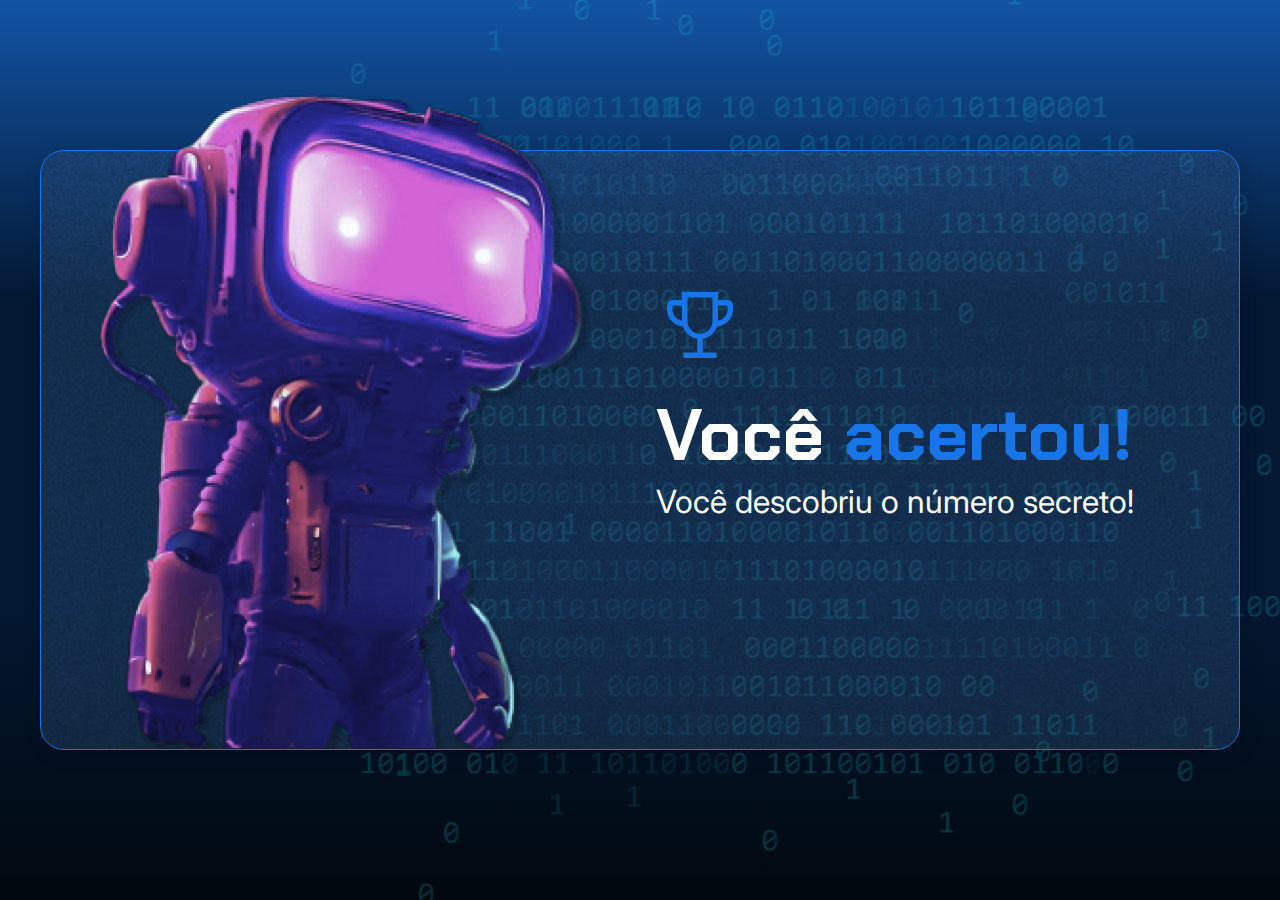
<file: Programação/logica-js-projeto_inicial/index.html>
<!DOCTYPE html>
<html lang="en">

<head>
    <meta charset="UTF-8">
    <meta name="viewport" content="width=device-width, initial-scale=1.0">
    <link rel="preconnect" href="https://fonts.googleapis.com">
    <link rel="preconnect" href="https://fonts.gstatic.com" crossorigin>
    <link href="https://fonts.googleapis.com/css2?family=Chakra+Petch:wght@700&family=Inter:wght@400;700&display=swap"
        rel="stylesheet">
    <link rel="stylesheet" href="style.css">
    <title>JS Game</title>
</head>

<body>
    <div class="container">
        <div class="container__conteudo">
            <img src="./img/robot.png" alt="robô mergulhador" class="container__imagem-robo" />
            <div class="container__informacoes">
                <img src="./img/trophy.png" alt="ícone de um troféu" />
                 <div class="container__texto">
                    <h1>Você <span class="container__texto-azul">acertou!</span></h1>
                    <h2>Você descobriu o número secreto!</h2>
                </div>
            </div>
        </div>
    </div>
    <script src="app.js" defer></script>
</body>

</html>
</file>
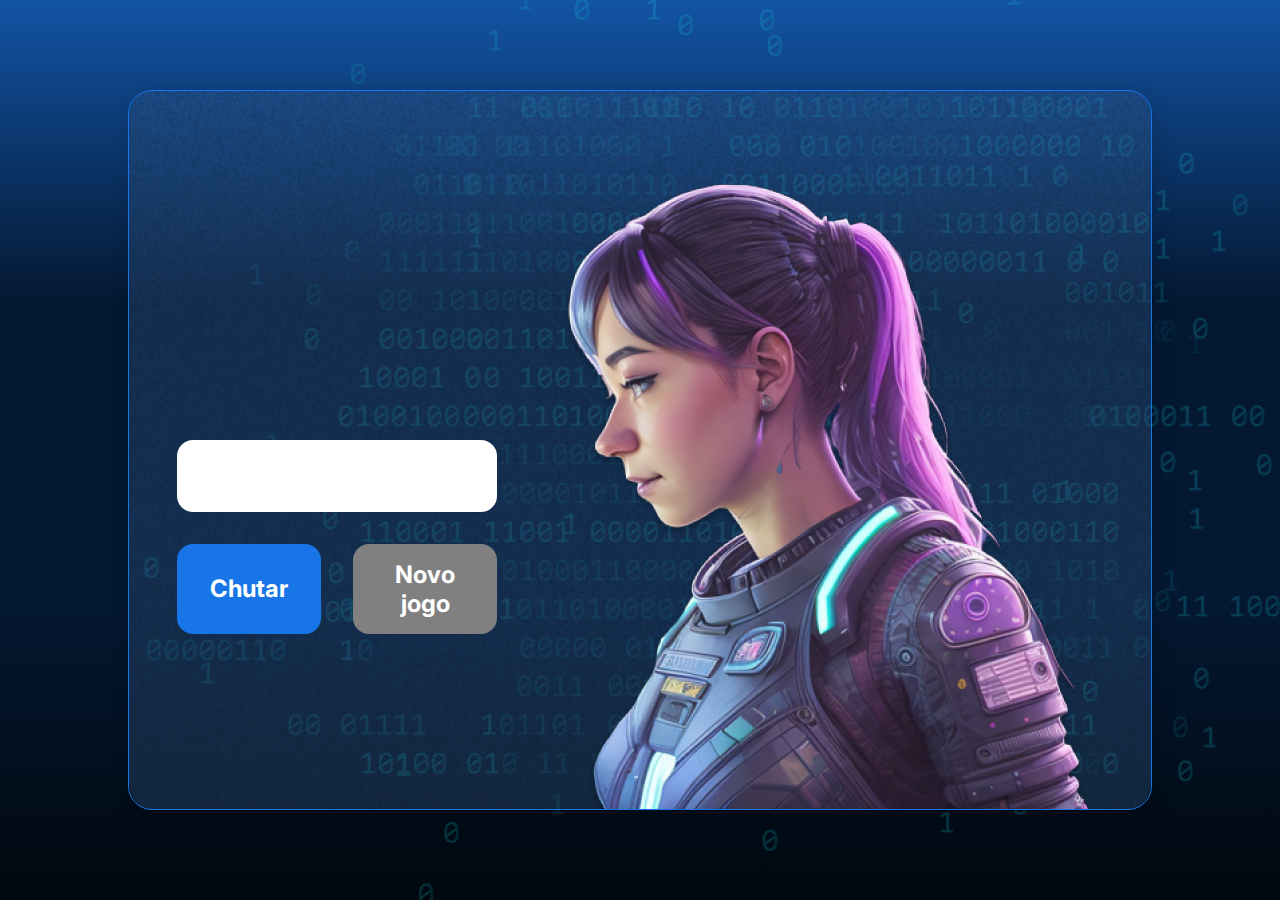
<file: Programação/js-curso-2-aula1/js-curso-2-aula_-/index.html>
<!DOCTYPE html>
<html lang="pt-br">
    <head>
        <meta charset="UTF-8" />
        <meta name="viewport" content="width=device-width, initial-scale=1.0" />
        <script src="https://code.responsivevoice.org/responsivevoice.js"></script>
        <link rel="preconnect" href="https://fonts.googleapis.com" />
        <link rel="preconnect" href="https://fonts.gstatic.com" crossorigin />
        <link
            href="https://fonts.googleapis.com/css2?family=Chakra+Petch:wght@700&family=Inter:wght@400;700&display=swap"
            rel="stylesheet"
        />
        <link rel="stylesheet" href="style.css" />
        <title>JS Game</title>
    </head>

    <body>
        <div class="container">
            <div class="container__conteudo">
                <div class="container__informacoes">
                    <div class="container__texto">
                        <h1></h1>
                        <p class="texto__paragrafo"></p>
                    </div>
                    <input type="number" min="1" max="10" class="container__input" />
                    <div class="chute container__botoes">
                        <button onclick="verificarChute()" class="container__botao">Chutar</button>
                        <button onclick="reiniciarJogo()" id="reiniciar" class="container__botao" disabled>
                            Novo jogo
                        </button>
                    </div>
                </div>
                <img src="./img/ia.png" alt="Uma pessoa olhando para a esquerda" class="container__imagem-pessoa" />
            </div>
        </div>

        <script src="app.js" defer></script>
    </body>
</html>
</file>
<file: Programação/logica-js-projeto_inicial/style.css>
* {
    box-sizing: border-box;
    margin: 0;
    padding: 0;
    color: white;
}

body {
    background: linear-gradient(#1354A5 0%, #041832 33.33%, #041832 66.67%, #01080E 100%);
    height: 100vh;
    display: flex;
    align-items: center;
    justify-content: center;
}


body::before {
    background-image: url("img/code.png");
    background-repeat: no-repeat;
    background-position: right;
    content: "";
    display: block;
    position: absolute;
    width: 100%;
    height: 100%;
    opacity: 0.4;
}

.container {
    width: 1200px;
    height: 600px;
    display: flex;
    align-items: center;
    justify-content: space-between;
    border-radius: 24px;
    border: 1px solid #1875E8;
    box-shadow: 4px 4px 20px 0px rgba(1, 8, 14, 0.15);
    background-image: url("img/Ruido.png");
    background-size: 100% 100%;
    position: relative;
}

.container__conteudo {
    display: flex;
    align-items: center;
    position: absolute;
    bottom: 0;
}

.container__informacoes {
    flex: 1;
    padding: 20px;
}

.container__botao {
    border-radius: 16px;
    background: #1875E8;
    padding: 16px 24px;
    width: 100%;
    font-size: 24px;
    font-weight: 700;
    border: none;
    margin-top: 16px;
}

.container__texto {
    margin: 16px 0 16px 0;
}

.container__texto-azul {
    color: #1875E8;
}

h1 {
    font-family: 'Chakra Petch', sans-serif;
    font-size: 72px;
}

h2,
p,
button {
    font-family: 'Inter', sans-serif;
}

h2 {
    font-size: 32px;
    font-weight: 400;
}
</file>
<file: Programação/js-curso-2-aula1/js-curso-2-aula_-/style.css>
* {
    box-sizing: border-box;
    margin: 0;
    padding: 0;
    color: white;
}

body {
    background: linear-gradient(#1354A5 0%, #041832 33.33%, #041832 66.67%, #01080E 100%);
    height: 100vh;
    display: flex;
    align-items: center;
    justify-content: center;
}


body::before {
    background-image: url("img/code.png");
    background-repeat: no-repeat;
    background-position: right;
    content: "";
    display: block;
    position: absolute;
    width: 100%;
    height: 100%;
    opacity: 0.4;
}

.container {
    width: 80%;
    height: 80%;
    display: flex;
    align-items: center;
    justify-content: space-between;
    border-radius: 24px;
    border: 1px solid #1875E8;
    box-shadow: 4px 4px 20px 0px rgba(1, 8, 14, 0.15);
    background-image: url("img/Ruido.png");
    background-size: 100% 100%;
    position: relative;
}


.container__conteudo {
    display: flex;
    align-items: center;
    position: absolute;
    bottom: 0;
}

.container__informacoes {
    flex: 1;
    padding: 3rem;
}

.container__botao {
    border-radius: 16px;
    background: #1875E8;
    padding: 16px 24px;
    width: 100%;
    font-size: 24px;
    font-weight: 700;
    border: none;
    margin-top: 2rem;
}

.container__texto {
    margin: 16px 0 16px 0;
}

.container__texto-azul {
    color: #1875E8;
}

.container__input {
    width: 100%;
    height: 72px;
    border-radius: 16px;
    background-color: #FFF;
    border: none;
    color: #1875E8;
    padding: 2rem;
    font-size: 24px;
    font-weight: 700;
    font-family: 'Inter', sans-serif;
}

.container__botoes {
    display: flex;
    gap: 2em;
}

h1 {
    font-family: 'Chakra Petch', sans-serif;
    font-size: 72px;
    padding-bottom: 3rem;
}

p,
button {
    font-family: 'Inter', sans-serif;
}

.texto__paragrafo {
    font-size: 32px;
    font-weight: 400;
}

button:disabled {
    background-color: gray;
}

@media screen and (max-width: 1250px) {

    h1 {
        font-size: 50px;
    }

    .container__botao {
        font-size: 16px;
    }


    .texto__paragrafo {
        font-size: 24px;
    }

    .container__imagem-pessoa {
        display: none;
    }

    .container__conteudo {
        display: block;
        position: inherit;
    }

    .container__informacoes {
        padding: 1rem
    }
}
</file>
